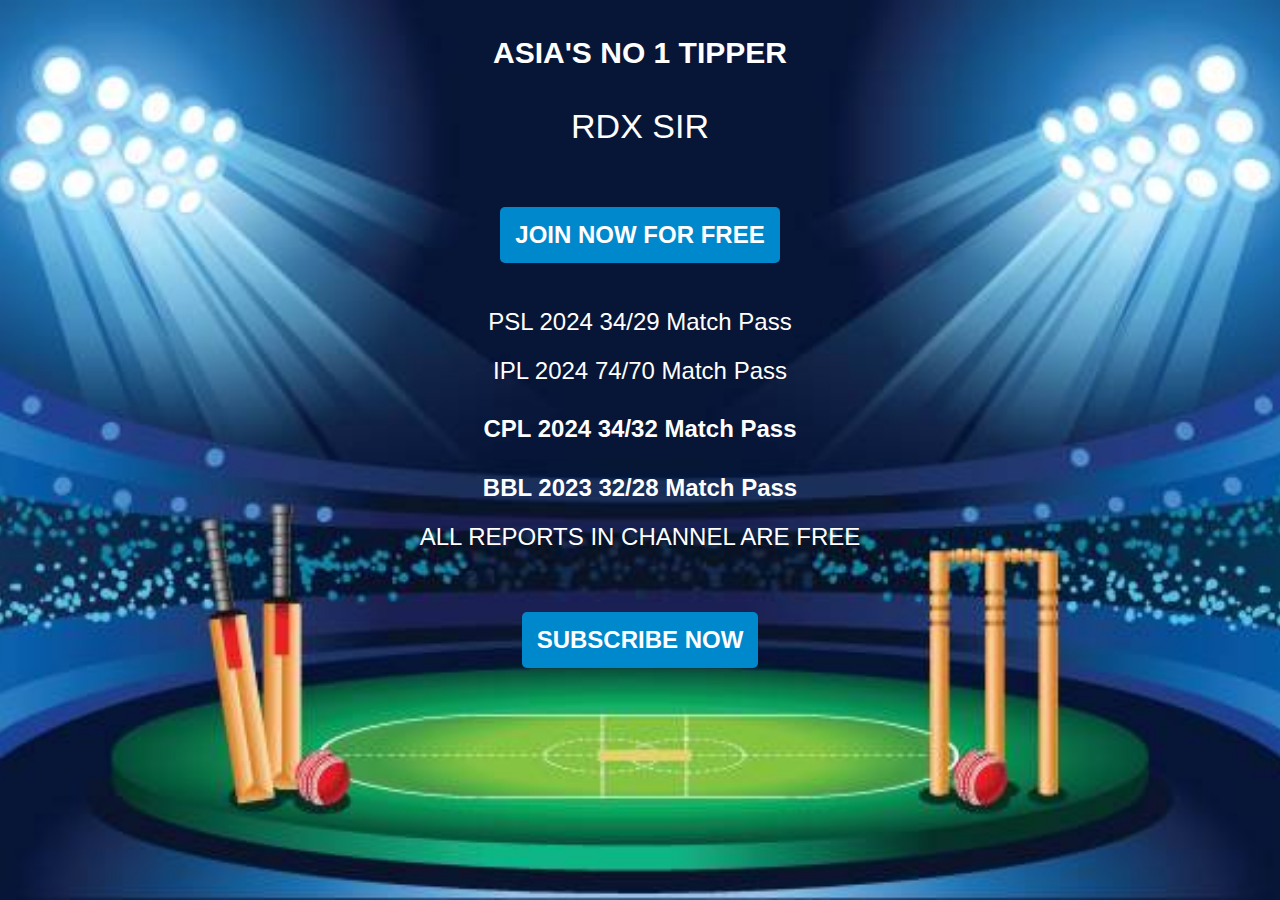
<file: index.html>
<!DOCTYPE html>
<html lang="en">
<head>
    <meta charset="UTF-8">
    <meta name="viewport" content="width=device-width, initial-scale=1, shrink-to-fit=no">
    <title>Best Cricket Tipper</title>

    <!-- Bootstrap CSS -->
    <link rel="stylesheet" href="https://cdnjs.cloudflare.com/ajax/libs/font-awesome/6.5.1/css/all.min.css"
    integrity="sha512-DTOQO9RWCH3ppGqcWaEA1BIZOC6xxalwEsw9c2QQeAIftl+Vegovlnee1c9QX4TctnWMn13TZye+giMm8e2LwA=="
    crossorigin="anonymous" referrerpolicy="no-referrer" />
    <link rel="stylesheet" href="https://stackpath.bootstrapcdn.com/bootstrap/4.5.2/css/bootstrap.min.css">
    <link rel="stylesheet" href="style.css">

<!-- Meta Pixel Code -->
<script>
!function(f,b,e,v,n,t,s)
{if(f.fbq)return;n=f.fbq=function(){n.callMethod?
n.callMethod.apply(n,arguments):n.queue.push(arguments)};
if(!f._fbq)f._fbq=n;n.push=n;n.loaded=!0;n.version='2.0';
n.queue=[];t=b.createElement(e);t.async=!0;
t.src=v;s=b.getElementsByTagName(e)[0];
s.parentNode.insertBefore(t,s)}(window, document,'script',
'https://connect.facebook.net/en_US/fbevents.js');
fbq('init', '609244408722342');
fbq('track', 'PageView');
</script>
<noscript><img height="1" width="1" style="display:none"
src="https://www.facebook.com/tr?id=609244408722342&ev=PageView&noscript=1"
/></noscript>
<!-- End Meta Pixel Code -->


<body>
<div class="container-fluid vh-100 bg-primary text-white">
    <div class="row h-100">
        <div class="col-md-6 mx-auto text-center">
            <h2 class="header">ASIA'S NO 1 TIPPER</h2>
            <h1 class="main"><i class="fa-solid fa-ghost" style="color: rgba(246, 198, 7, 0.947);"></i> RDX SIR <i class="fa-solid fa-ghost"  style="color: rgba(246, 198, 7, 0.947);"></i></h1>
            <a href="https://t.me/+h3S5f7vl-4NmMmVl" target="_blank" class="telegram-button">
                <i class="fa-brands fa-telegram"></i>  
                JOIN NOW FOR FREE
            </a> 
            
            <h4 class="otherData"> <i class="fa-solid fa-bolt"  style="color: rgba(246, 198, 7, 0.947);"></i>  PSL 2024 34/29 Match Pass <i class="fa-solid fa-bolt"  style="color: rgba(246, 198, 7, 0.947);"></i></h4>
            <h4 class="otherData"><i class="fa-solid fa-bolt"  style="color: rgba(246, 198, 7, 0.947);"></i>  IPL 2024 74/70 Match Pass <i class="fa-solid fa-bolt"  style="color: rgba(246, 198, 7, 0.947);"></i></h4>
            <h4 class="otherDataMain"> <i class="fa-solid fa-bolt"  style="color: rgba(246, 198, 7, 0.947);"></i> CPL 2024 34/32 Match Pass <i class="fa-solid fa-bolt"  style="color: rgba(246, 198, 7, 0.947);"></i></h4>

<h4 class="otherDataMain"> <i class="fa-solid fa-bolt"  style="color: rgba(246, 198, 7, 0.947);"></i> BBL 2023 32/28 Match Pass <i class="fa-solid fa-bolt"  style="color: rgba(246, 198, 7, 0.947);"></i></h4>


            <h4 class="otherData"><i class="fa-solid fa-bolt"  style="color: rgba(246, 198, 7, 0.947);"></i> ALL REPORTS IN CHANNEL ARE FREE <i class="fa-solid fa-bolt"  style="color: rgba(246, 198, 7, 0.947);"></i></h4>

            <a href="https://t.me/+h3S5f7vl-4NmMmVl" target="_blank" class="telegram-button">
                <i class="fa-brands fa-telegram"></i> 
                SUBSCRIBE NOW
            </a> 
            <br>
            <!-- <span class="ad-promo">Ad run by   <i style="margin-left: 10px;" class="fa-brands fa-whatsapp" ></i> <a style="color: azure; text-decoration: underline;" href="http://wa.me/917774994595">Mjs</a></span> -->
        </div>        
    </div>
</div>
</body>
</html>
</file>
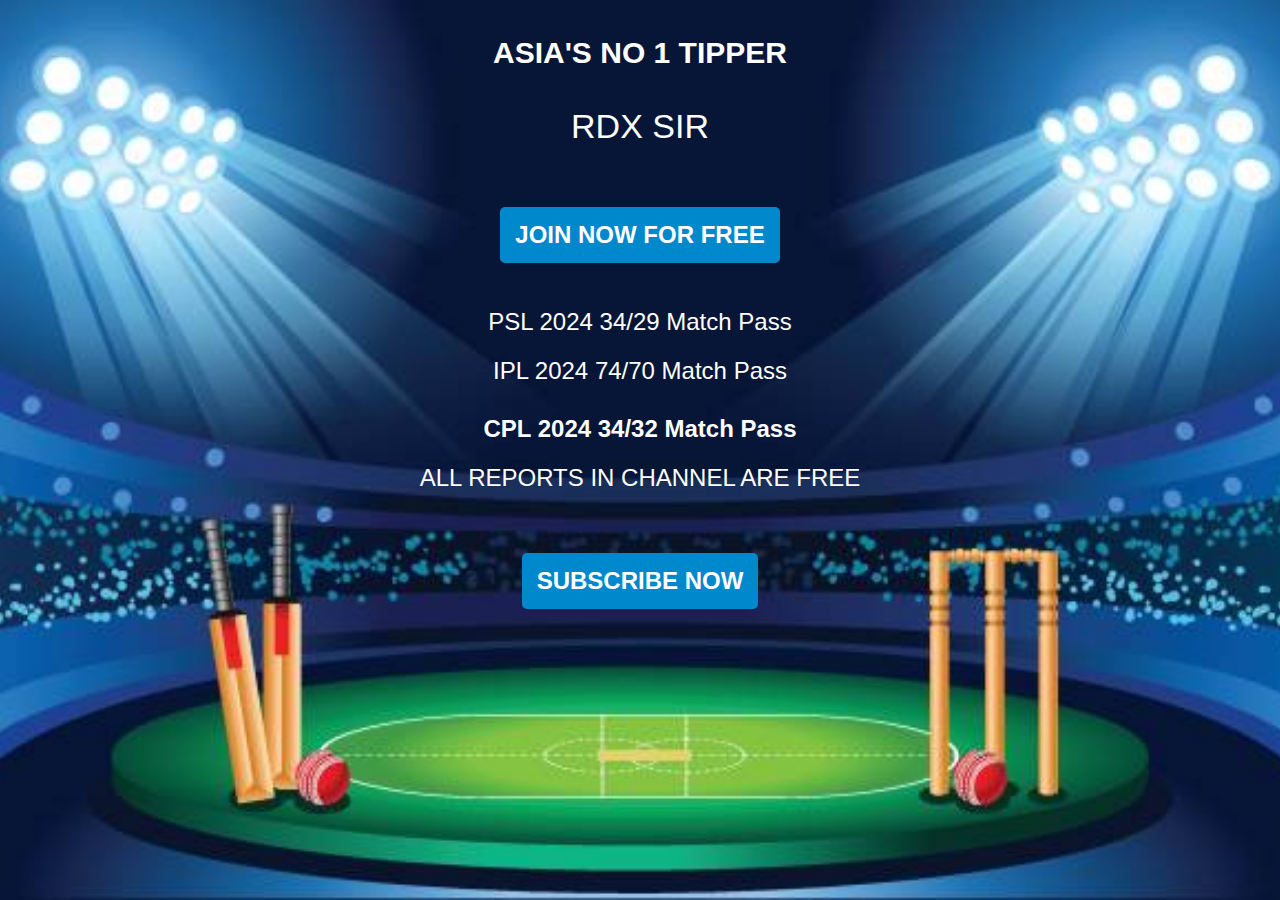
<file: ravi.html>
<!DOCTYPE html>
<html lang="en">
<head>
    <meta charset="UTF-8">
    <meta name="viewport" content="width=device-width, initial-scale=1, shrink-to-fit=no">
    <title>Best Cricket Tipper</title>

    <!-- Bootstrap CSS -->
    <link rel="stylesheet" href="https://cdnjs.cloudflare.com/ajax/libs/font-awesome/6.5.1/css/all.min.css"
    integrity="sha512-DTOQO9RWCH3ppGqcWaEA1BIZOC6xxalwEsw9c2QQeAIftl+Vegovlnee1c9QX4TctnWMn13TZye+giMm8e2LwA=="
    crossorigin="anonymous" referrerpolicy="no-referrer" />
    <link rel="stylesheet" href="https://stackpath.bootstrapcdn.com/bootstrap/4.5.2/css/bootstrap.min.css">
    <link rel="stylesheet" href="style.css">

<!-- Meta Pixel Code -->
<script>
!function(f,b,e,v,n,t,s)
{if(f.fbq)return;n=f.fbq=function(){n.callMethod?
n.callMethod.apply(n,arguments):n.queue.push(arguments)};
if(!f._fbq)f._fbq=n;n.push=n;n.loaded=!0;n.version='2.0';
n.queue=[];t=b.createElement(e);t.async=!0;
t.src=v;s=b.getElementsByTagName(e)[0];
s.parentNode.insertBefore(t,s)}(window, document,'script',
'https://connect.facebook.net/en_US/fbevents.js');
fbq('init', '1314969079517030');
fbq('track', 'PageView');
</script>
<noscript><img height="1" width="1" style="display:none"
src="https://www.facebook.com/tr?id=1314969079517030&ev=PageView&noscript=1"
/></noscript>
<!-- End Meta Pixel Code -->

</head>

<script>
        let remainingSeconds = 15;


        function updateCountdown() {
            document.getElementById("countdown").innerHTML = `${remainingSeconds}`;


            remainingSeconds -= 1;


            if (remainingSeconds < 0) {
                remainingSeconds = 15;
            }

        }

        updateCountdown();
        const countdownInterval = setInterval(updateCountdown, 1000);
    </script>


<body>
<div class="container-fluid vh-100 bg-primary text-white">
    <div class="row h-100">
        <div class="col-md-6 mx-auto text-center">
            <h2 class="header">ASIA'S NO 1 TIPPER</h2>
            <h1 class="main"><i class="fa-solid fa-crown" style="color: rgba(246, 198, 7, 0.947);"></i>  RDX SIR  <i class="fa-solid fa-crown"  style="color: rgba(246, 198, 7, 0.947);"></i></h1>
            <a href="https://t.me/+h3S5f7vl-4NmMmVl" target="_blank" class="telegram-button">
                <i class="fa-brands fa-telegram"></i>  
                JOIN NOW FOR FREE
            </a> 
            
            <h4 class="otherData"> <i class="fa-solid fa-bolt"  style="color: rgba(246, 198, 7, 0.947);"></i>  PSL 2024 34/29 Match Pass <i class="fa-solid fa-bolt"  style="color: rgba(246, 198, 7, 0.947);"></i></h4>
            <h4 class="otherData"><i class="fa-solid fa-bolt"  style="color: rgba(246, 198, 7, 0.947);"></i>  IPL 2024 74/70 Match Pass <i class="fa-solid fa-bolt"  style="color: rgba(246, 198, 7, 0.947);"></i></h4>
            <h4 class="otherDataMain"> <i class="fa-solid fa-bolt"  style="color: rgba(246, 198, 7, 0.947);"></i> CPL 2024 34/32 Match Pass <i class="fa-solid fa-bolt"  style="color: rgba(246, 198, 7, 0.947);"></i></h4>
            <h4 class="otherData"><i class="fa-solid fa-bolt"  style="color: rgba(246, 198, 7, 0.947);"></i> ALL REPORTS IN CHANNEL ARE FREE <i class="fa-solid fa-bolt"  style="color: rgba(246, 198, 7, 0.947);"></i></h4>

            <a href="https://t.me/+h3S5f7vl-4NmMmVl" target="_blank" class="telegram-button">
                <i class="fa-brands fa-telegram"></i> 
                SUBSCRIBE NOW
            </a> 
            <br>
            <!-- <span class="ad-promo">Ad run by   <i style="margin-left: 10px;" class="fa-brands fa-whatsapp" ></i> <a style="color: azure; text-decoration: underline;" href="http://wa.me/917774994595">Mjs</a></span> -->
        </div>        
    </div>
</div>



</body>
</html>
</file>
<file: style.css>
body {
            
    background-size:cover;
    height: 100%;
}
.container-fluid{
    /* background-image: url('./img.jpg'); */
    background-image: url('stadium2.jpg');
    background-repeat: no-repeat;
    background-position: center;
    background-size: cover;
    height: 100%;
}
.telegram-button {
display: inline-block;
background-color: #0088cc; /* Telegram blue color */
color: #ffffff; /* White text color */
padding: 10px 15px;
font-size:x-large;
text-decoration: none;
border-radius: 5px;
font-weight: bold;
margin-top: 40px;
margin-bottom: 25px;    
cursor: pointer; 
animation: glowing 1300ms infinite;

}

@keyframes glowing {
0% {
background-color: #209edd;
box-shadow: 0 0 5px  #209edd;
}
50% {
background-color: #195c7e;
box-shadow: 0 0 20px #195c7e;
}
100% {
background-color:  #209edd;
box-shadow: 0 0 5px #209edd;
}
}
.telegram-button img {
margin-right: 5px;
}

.whatsapp-button{
display: inline-block;
background-color: rgb(149, 20, 20);  
color: #ffffff; /* White text color */
padding: 10px 15px;
font-size:x-large;
text-decoration: none;
border-radius: 5px;
font-weight: bold;
margin: 20px 0;
cursor: pointer; 
animation: glowing2 1300ms infinite;
}

@keyframes glowing2 {
0% {
background-color: rgb(242, 41, 41);
box-shadow: 0 0 5px rgb(223, 27, 27);
}
50% {
background-color: rgb(122, 10, 10);
box-shadow: 0 0 20px rgb(168, 16, 16);
}
100% {
background-color: rgb(242, 41, 41);
box-shadow: 0 0 5px rgb(223, 27, 27);
}
}

.header{
font-size: 30px;
font-weight: 600;
margin: 35px 0;
font-family:'Franklin Gothic Medium', 'Arial Narrow', Arial, sans-serif;        
}
.main{
margin: 20px 0;
font-size:34px;
}

.otherDataMain{
margin-top: 30px;
font-weight: 600;
}
.otherData{
margin: 20px 0;
}
.footerData{
margin-top: 40px;
}
</file>
